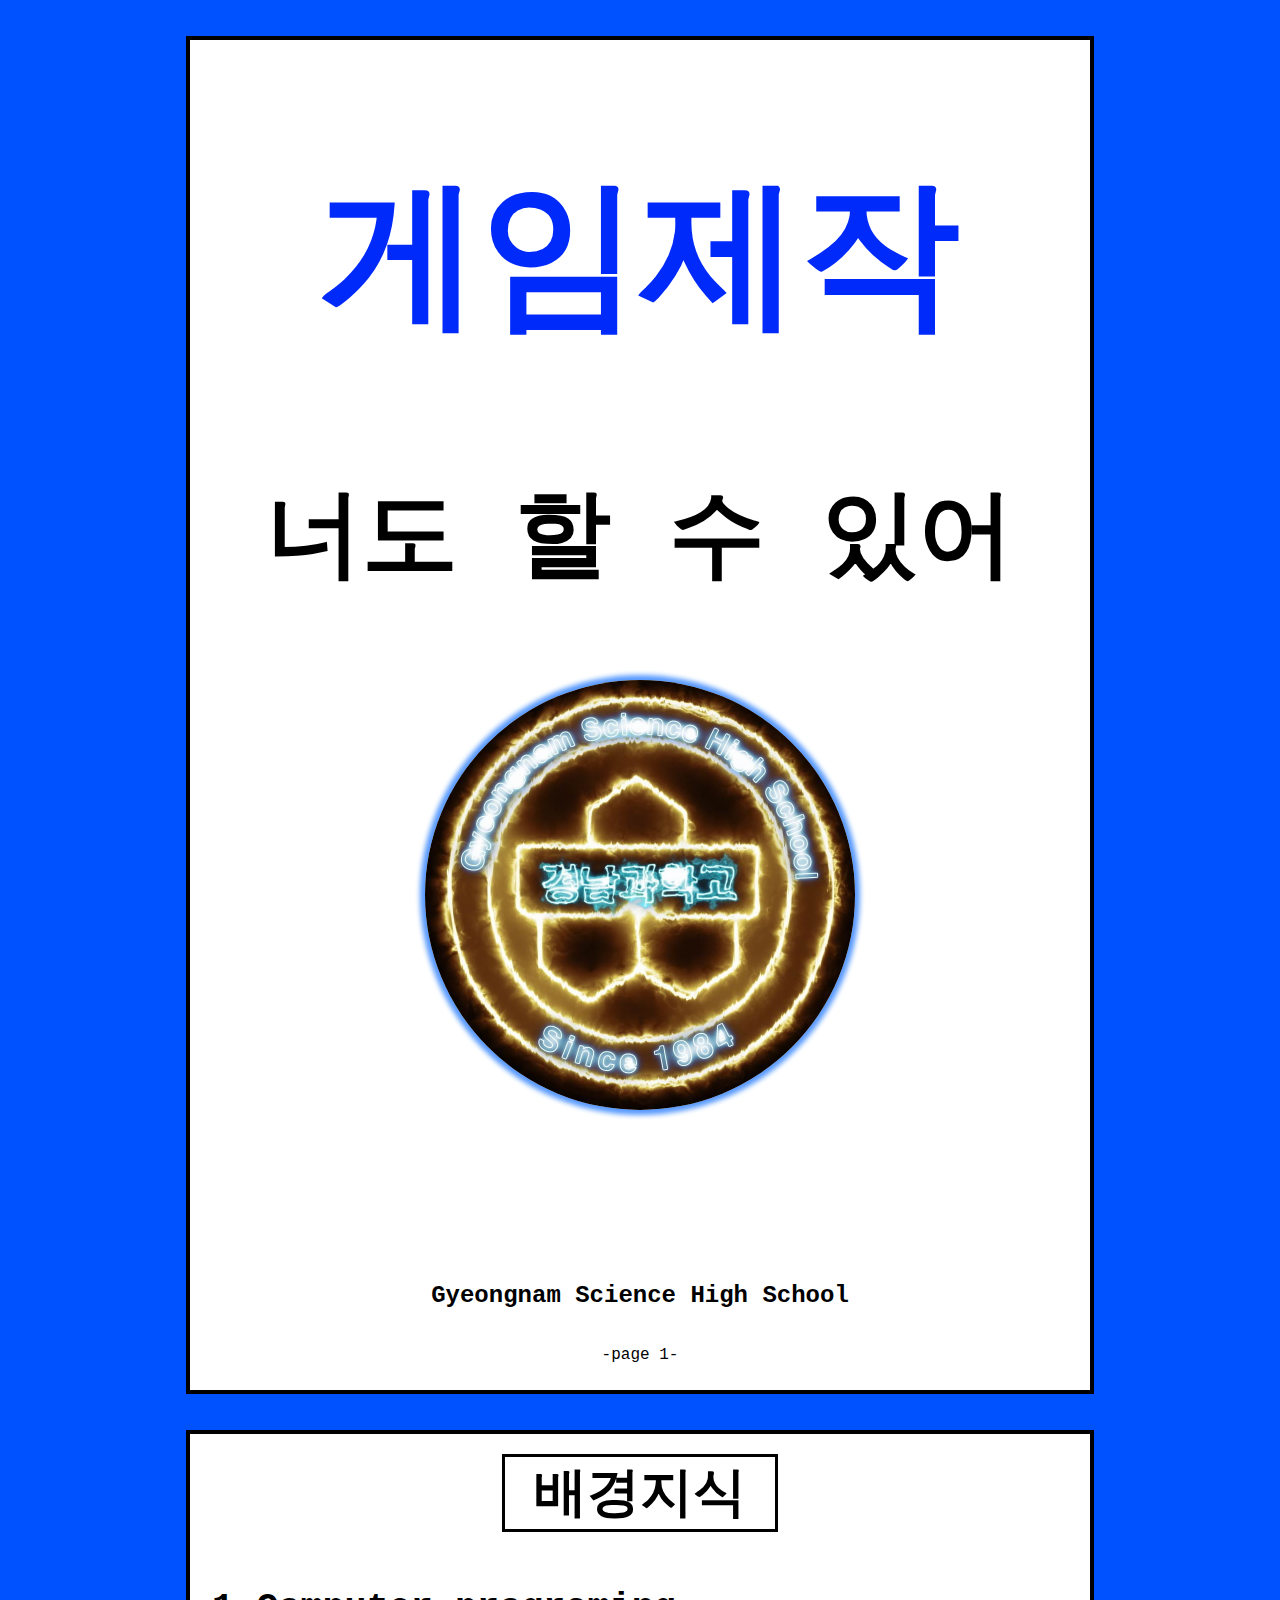
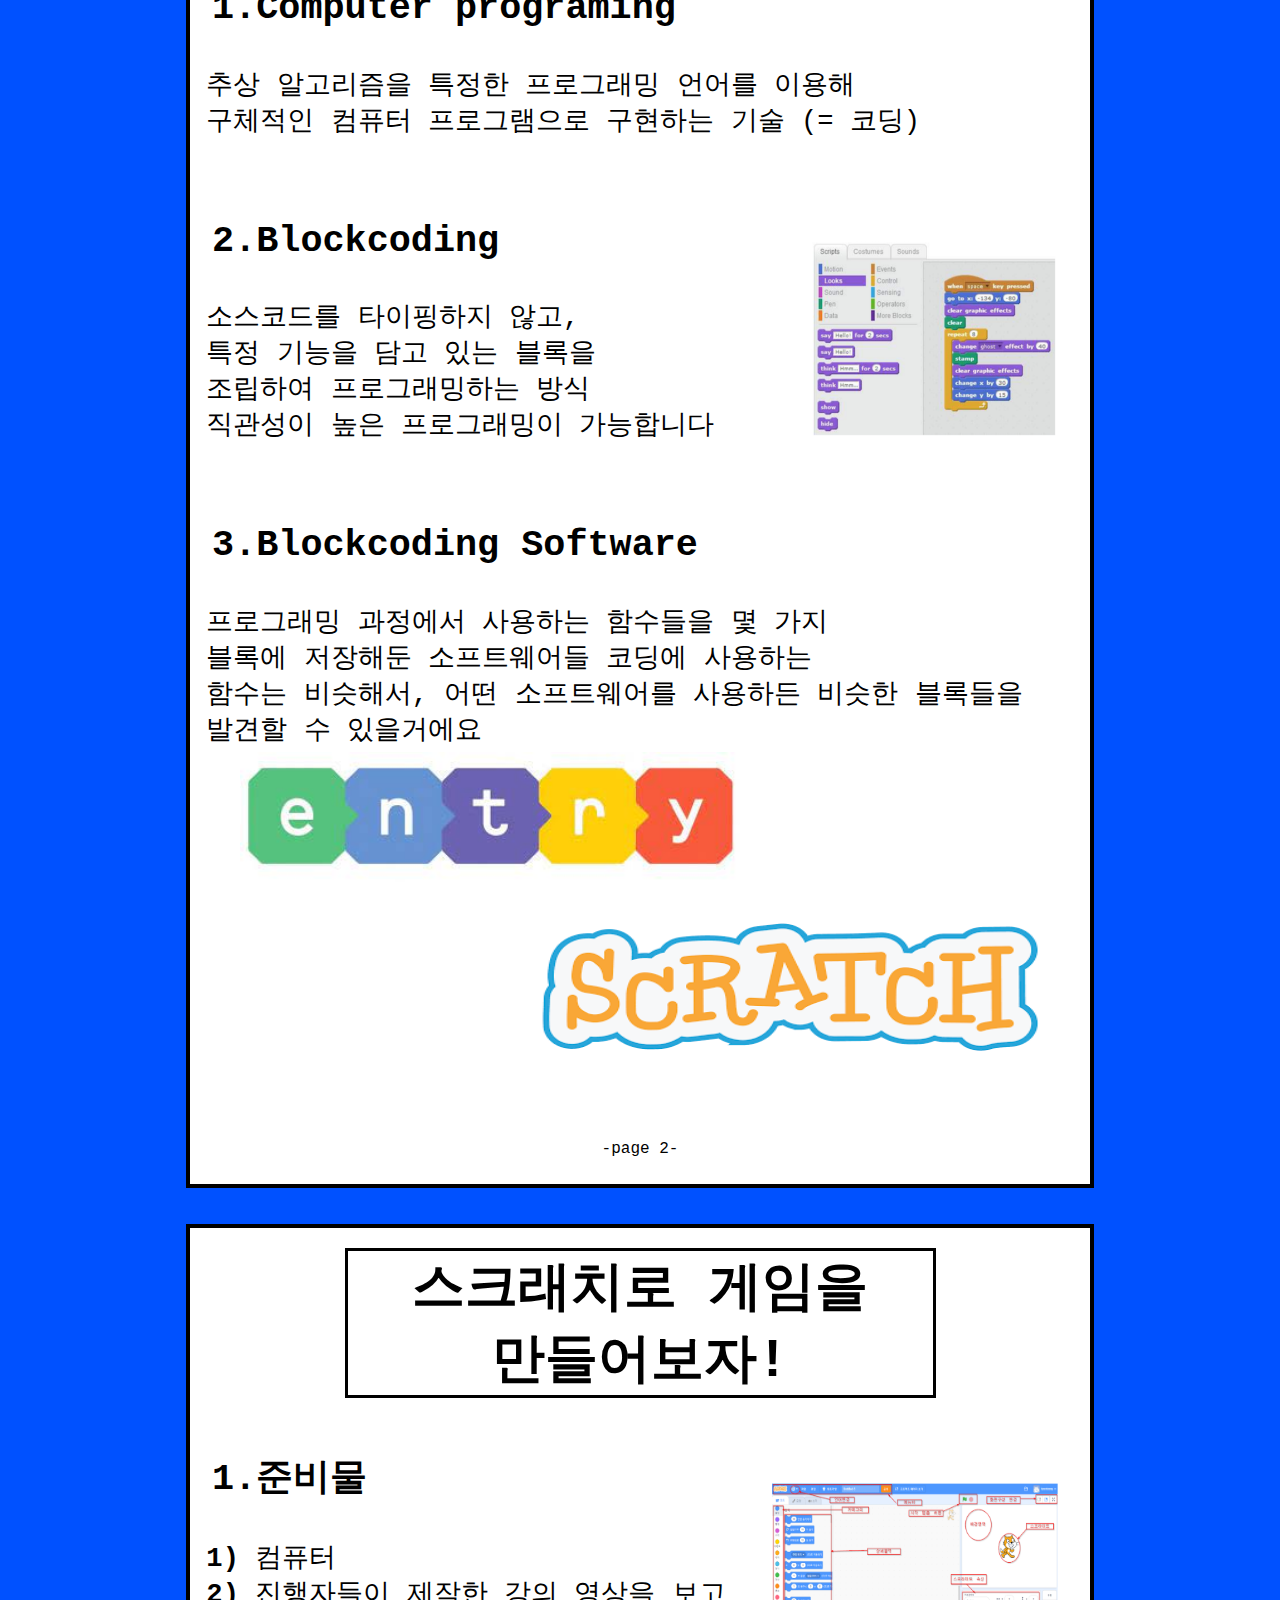
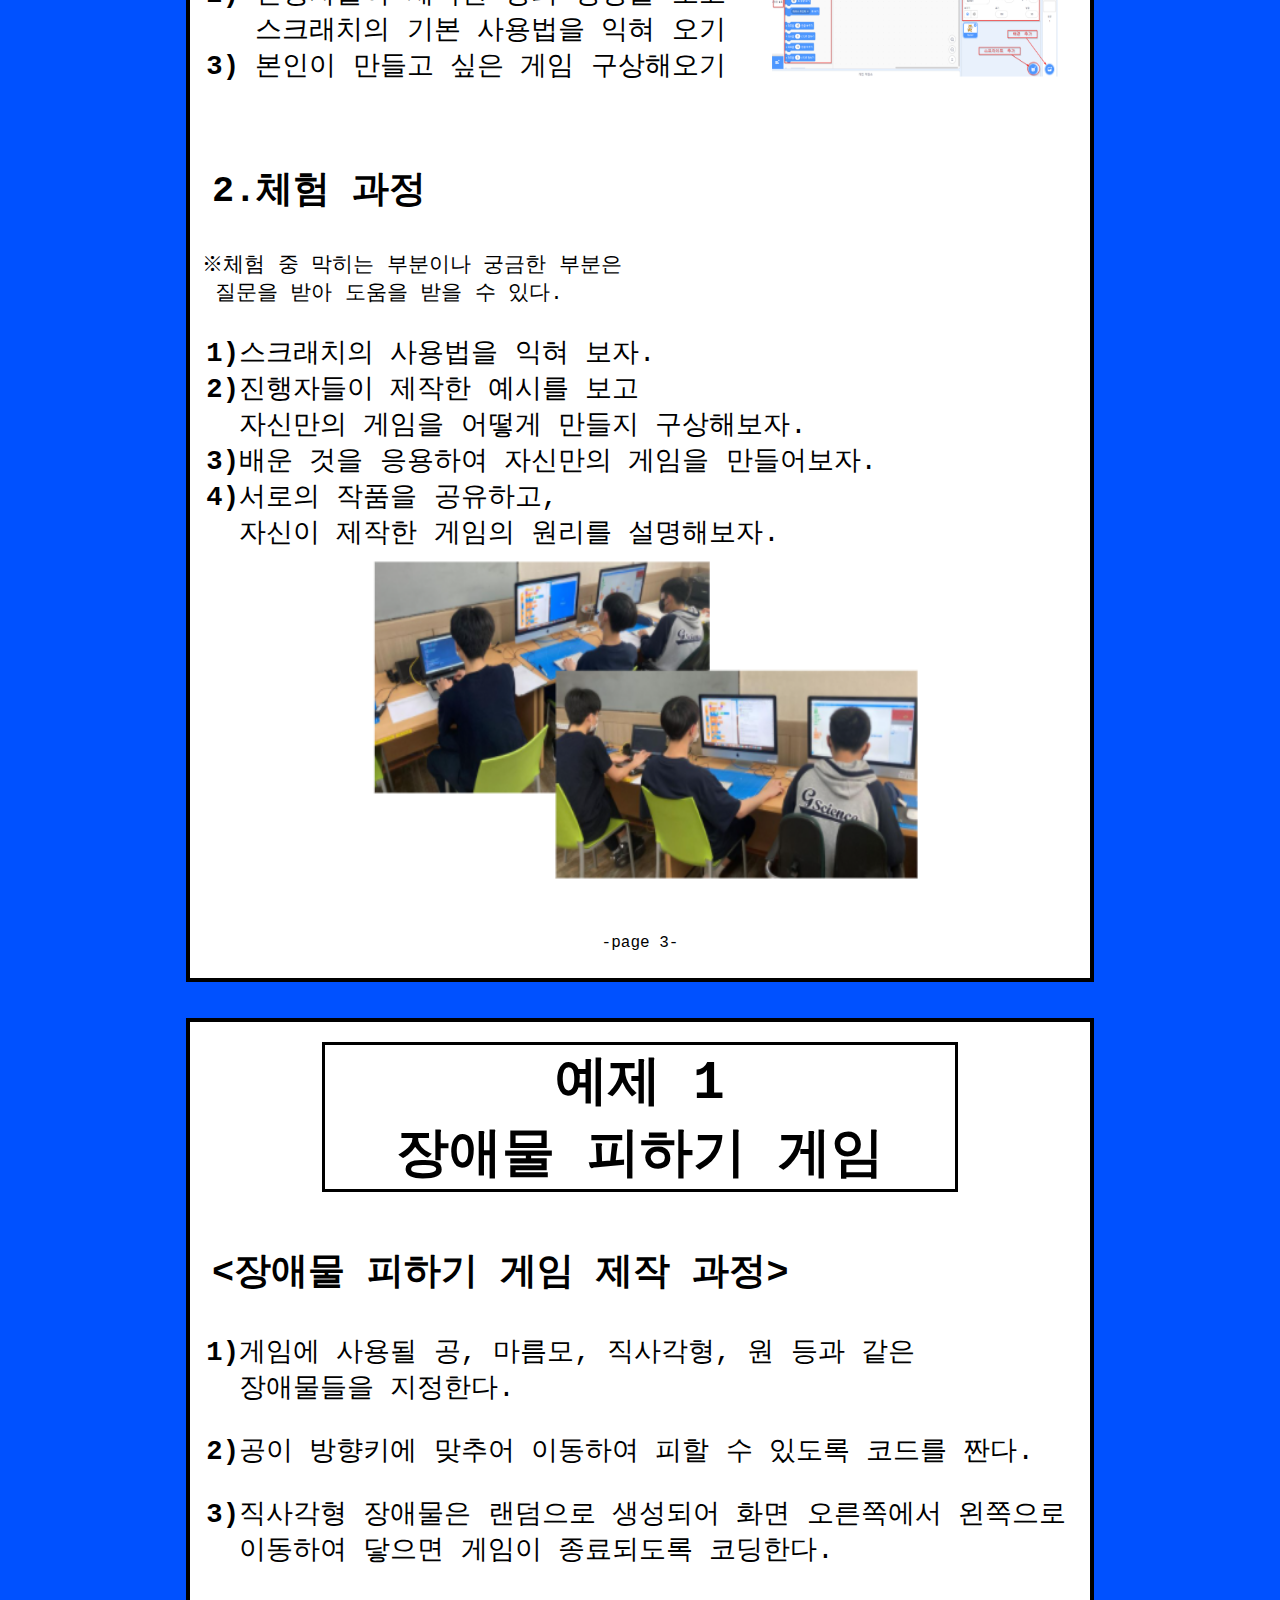
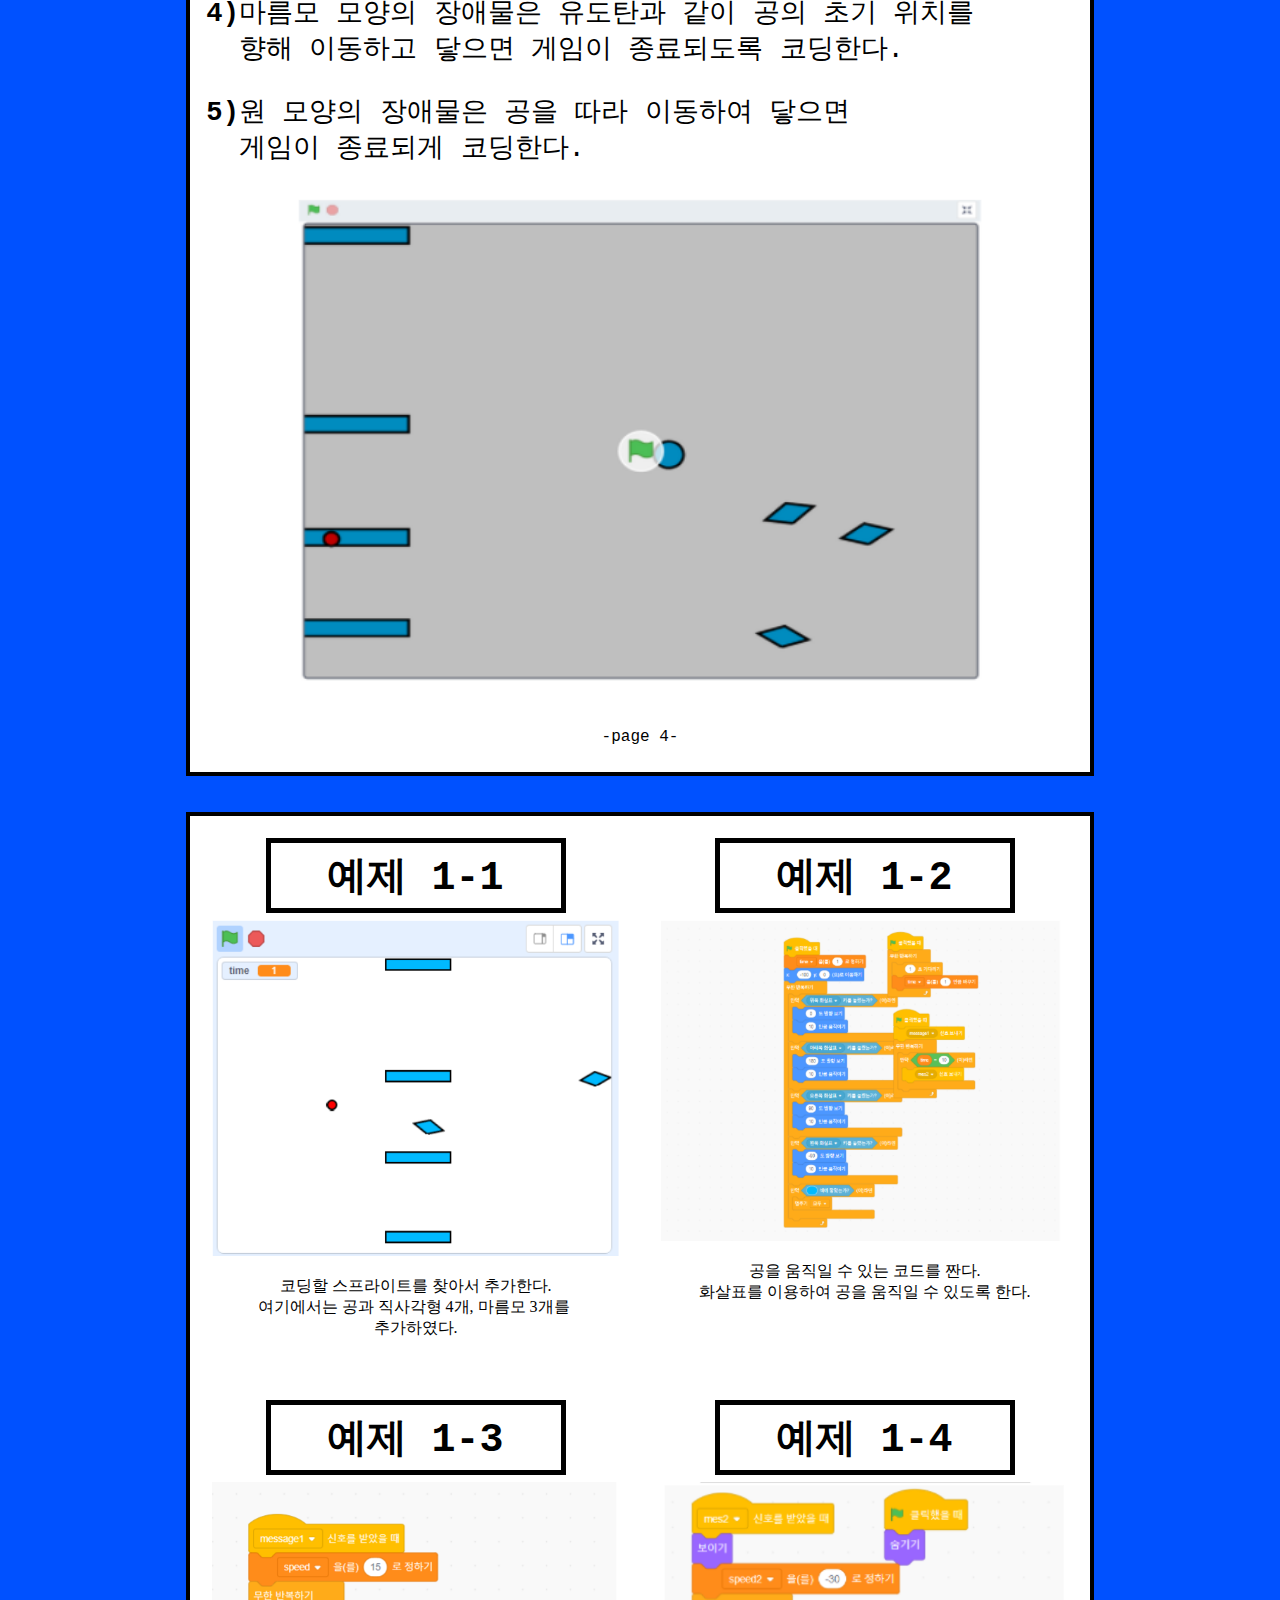
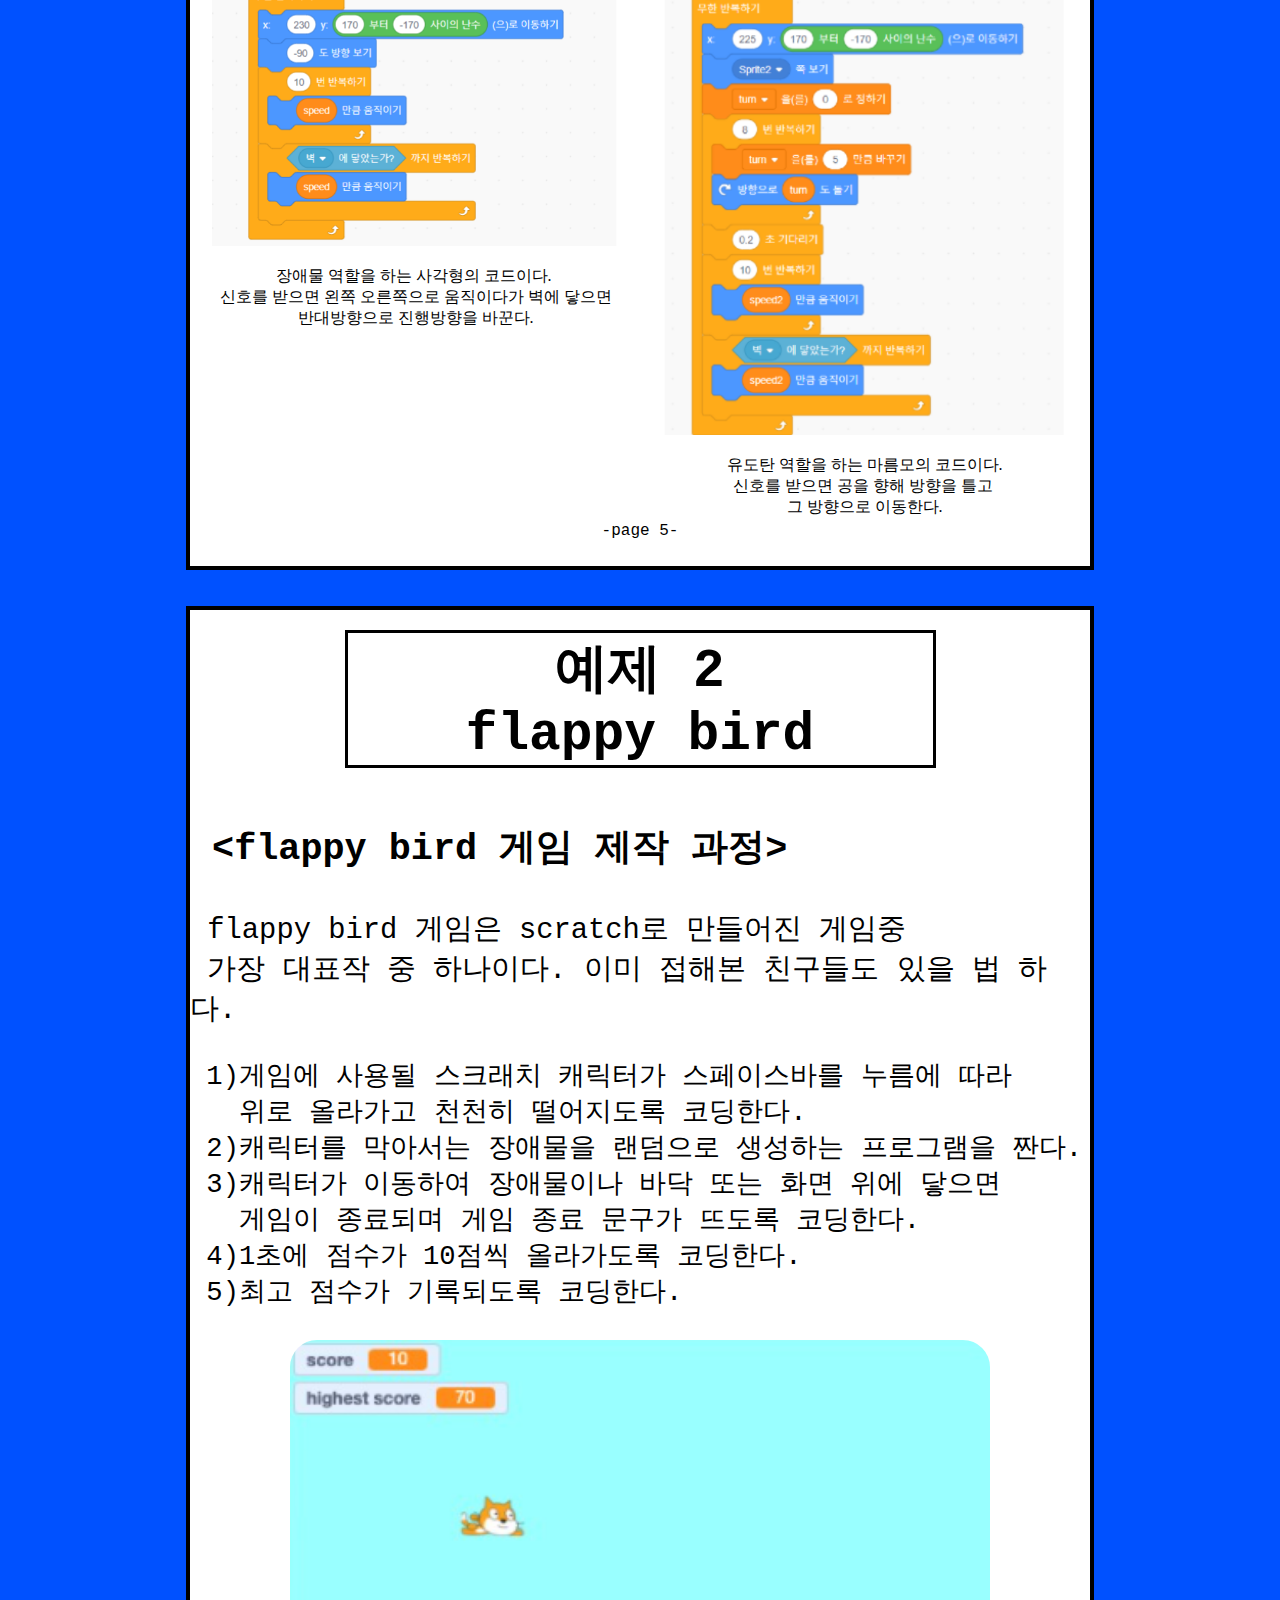
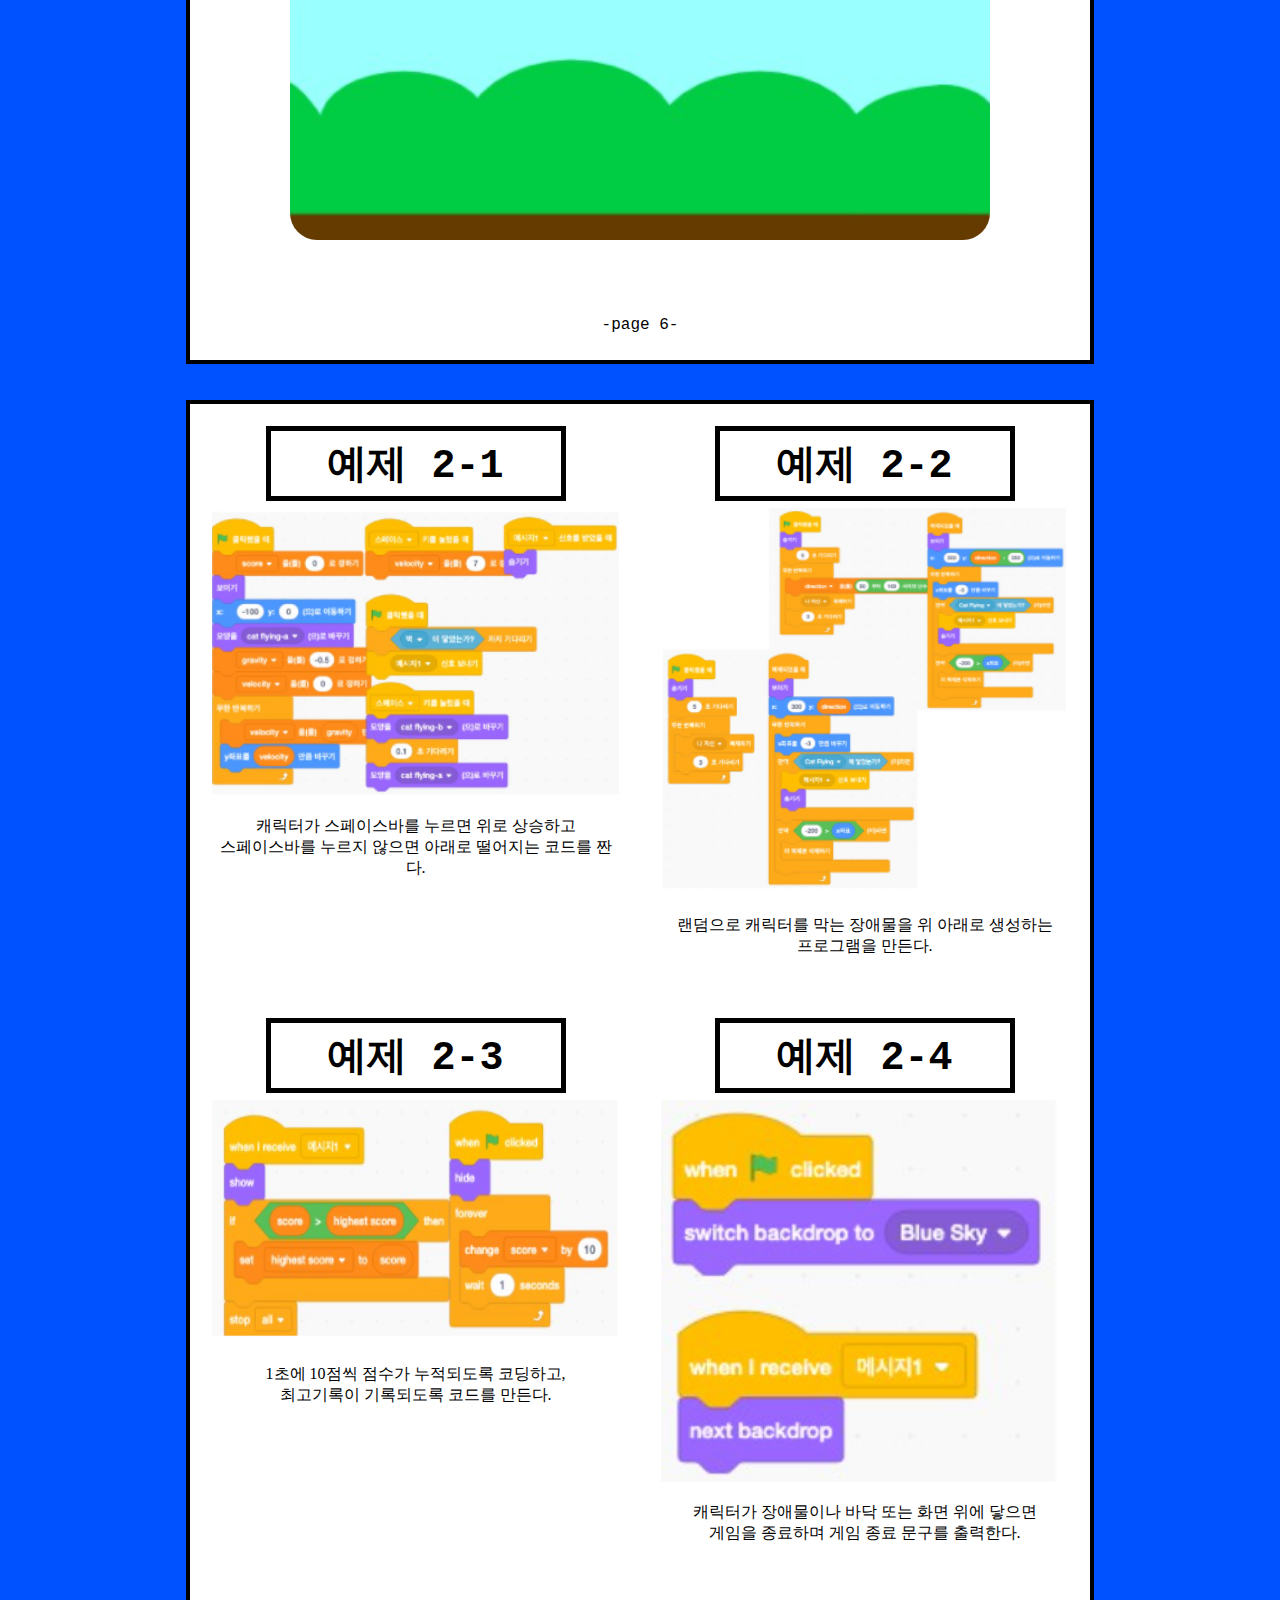
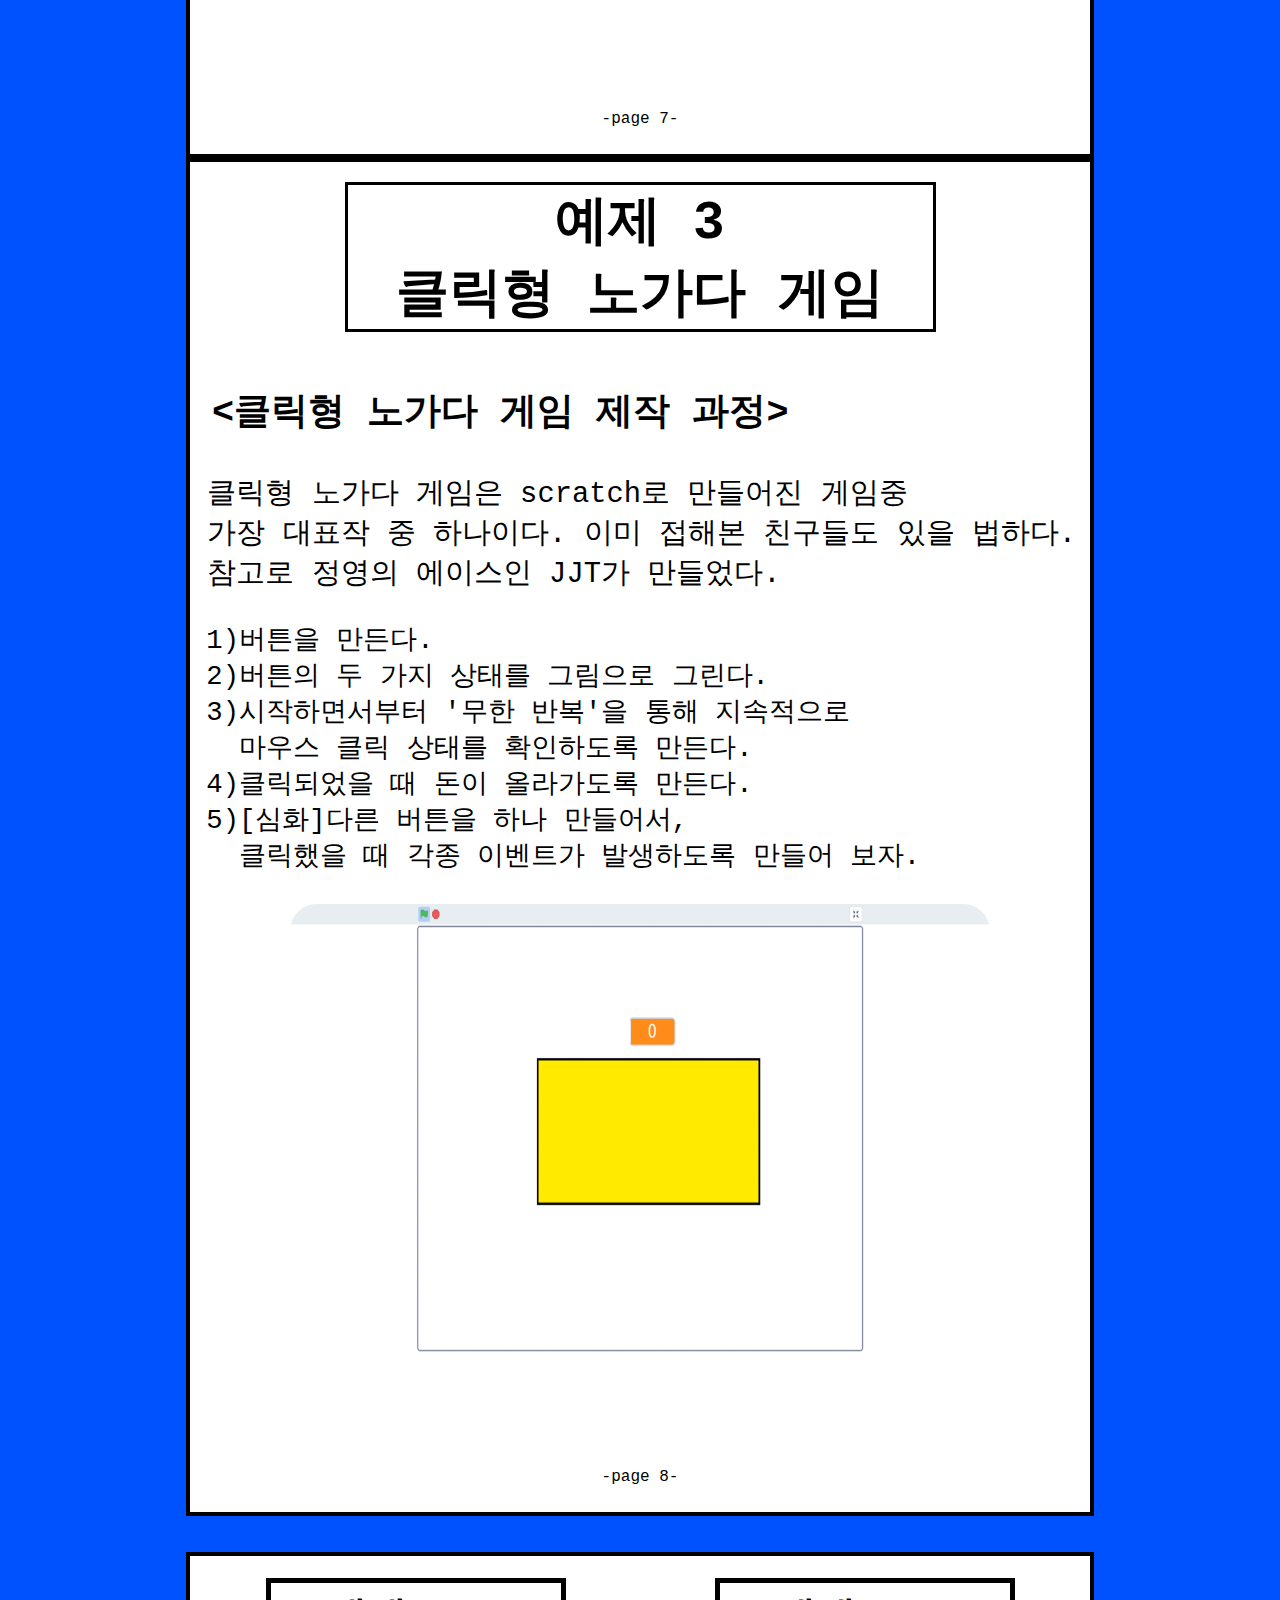
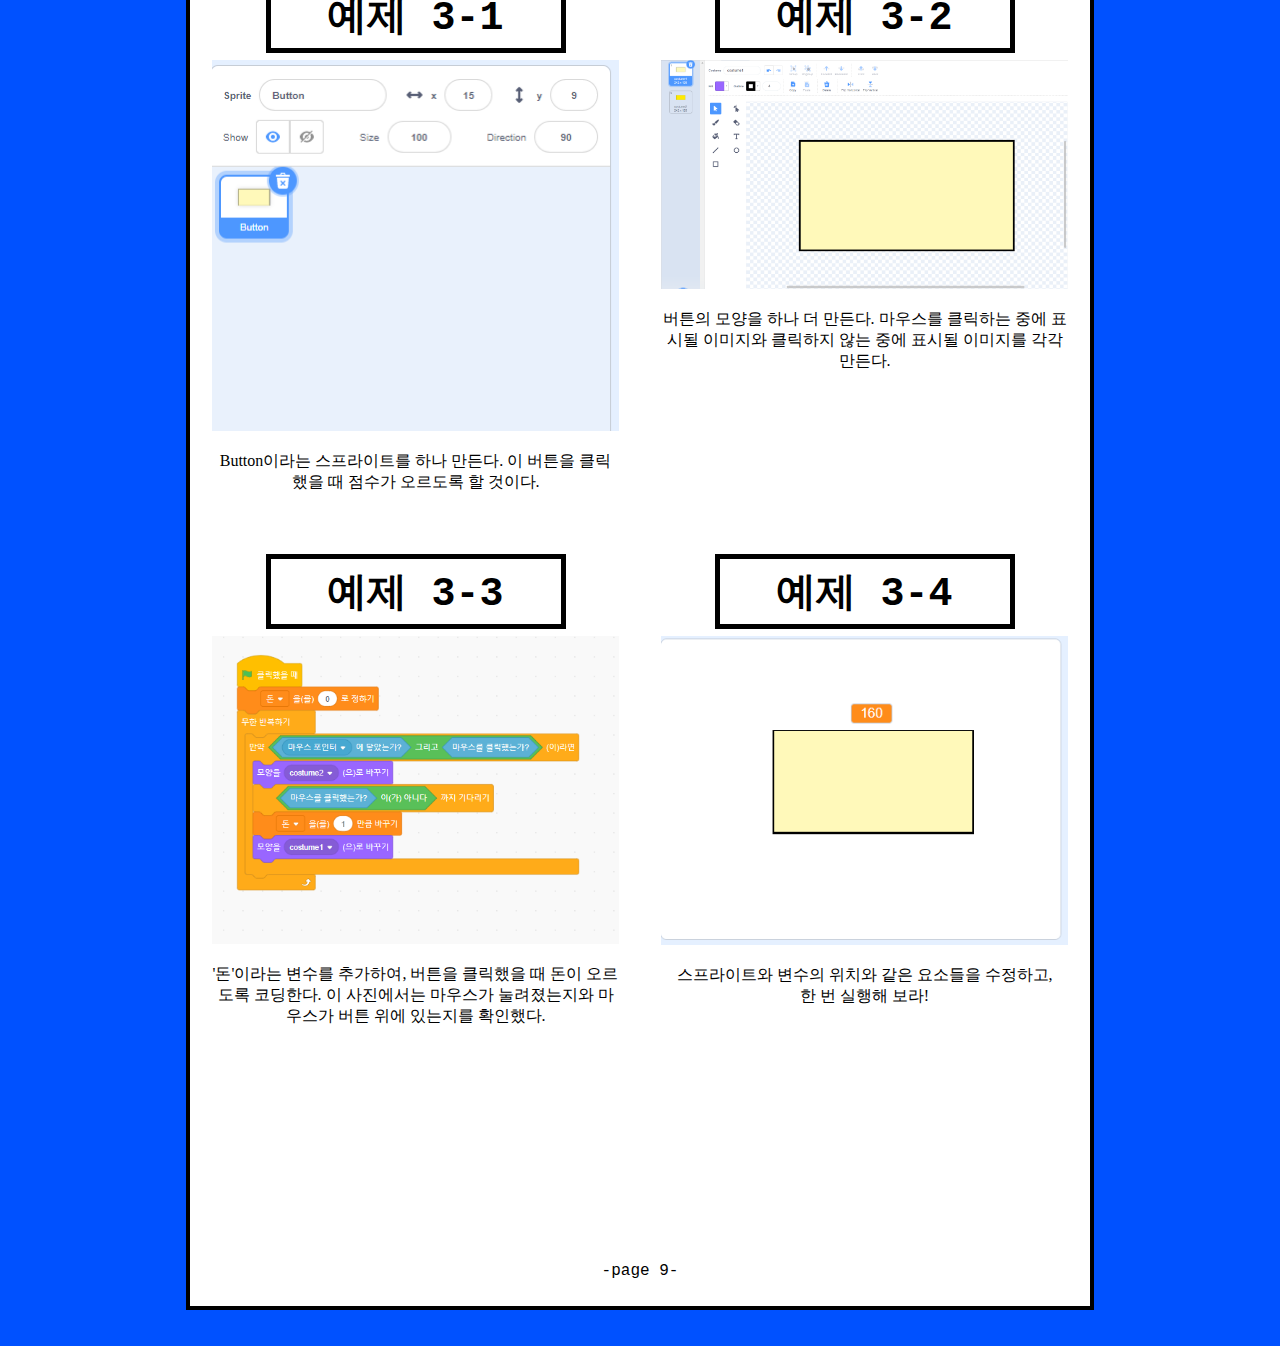
<file: index.html>
<!DOCTYPE html>
<html lang="en" dir="ltr">
  <head>
    <meta charset="utf-8">
    <title>너도 할 수 있어 게임 제작!!(with scratch)</title>

    <link rel="stylesheet" href="style.css">
  </head>

  <body>
    <br>
    <br>
  <div class="page">
    <h1 style="color:#002afa; text-align: center; font-family: courier; font-size: 1000%"><b>게임제작</b></h1>
    <h2 style="color:#000000; text-align: center; font-family: courier;font-size: 600%"><b>너도 할 수 있어</b></h2>
    <div style="text-align: center;">
      <img src="gshs.jpg" alt="Gyeongnam Science High School" style="width: 430px; height: 430px;border-radius:50%;box-shadow:0 0 5px 5px #589aff;">
    </div>
      <br>
      <br>
      <br>
      <br>
      <br>
      <br>
      <br>
      <br>
      <p style="color: #000000; text-align: center; font-family: courier; font-size: 150%;"><b>Gyeongnam Science High School</b></p>
      <p class="number">-page 1-</p>
  </div>
  <br>
  <br>
  <div class="page">
    <div style="text-align: center;">
      <h2 style="margin:auto; margin-top:20px;color: #000000; text-align: center; font-family: courier; font-size: 330%; border: 3px solid #000000; width: 30%; height: 10%"><b>배경지식</b></h2>
    </div>
    <br>

    <p class="big" ><b>&nbsp;1.Computer programing</b></p>
    <p class="small" >&nbsp;추상 알고리즘을 특정한 프로그래밍 언어를 이용해 <br>&nbsp;구체적인 컴퓨터 프로그램으로 구현하는 기술 (= 코딩)</p>
    <br>
    <p class="big" ><b>&nbsp;2.Blockcoding</b></p>
    <p class="small" >&nbsp;소스코드를 타이핑하지 않고,<br>&nbsp;특정 기능을 담고 있는 블록을<br>&nbsp;조립하여 프로그래밍하는 방식<br>&nbsp;직관성이 높은 프로그래밍이 가능합니다</p>
    <img style="position:relative;bottom:230px; right: 30px; float:right; width: 250px; height: 200px;" src="사진.PNG" alt="scratch picture (1)">
    <br>
    <p class="big" ><b>&nbsp<b>3.</b>Blockcoding Software</b></p>
    <p class="small">&nbsp프로그래밍 과정에서 사용하는 함수들을 몇 가지 <br>&nbsp블록에 저장해둔 소프트웨어들 코딩에 사용하는  <br>&nbsp함수는 비슷해서, 어떤 소프트웨어를 사용하든 비슷한 블록들을  <br>&nbsp발견할 수 있을거에요</p>
    <br>
    <img style="position:relative;bottom:40px;right: 350px;float:right; width: 500px; height: 130px;" src="entry picture.jfif" alt="entry picture">
    <img style="position:relative;bottom:1px;right: 50px;float:right; width: 500px; height: 130px;" src="scratch picture.png" alt="scratch picture">
          <p class="number">-page 2-</p>
  </div>
  <br>
  <br>
  <div class="page">
    <div style="text-align: center;">
      <h2 style="margin:auto; margin-top:20px;color: #000000; text-align: center; font-family: courier; font-size: 330%; border: 3px solid #000000; width: 65%; height: 20%"><b>스크래치로 게임을 <br>만들어보자!</b></h2>
    </div>
    <br>

    <p class="big" ><b>&nbsp;1.준비물</b></p>
    <p class="small" >&nbsp;<b>1)</b> 컴퓨터<br>&nbsp<b>2)</b> 진행자들이 제작한 강의 영상을 보고<br>&nbsp&nbsp&nbsp&nbsp스크래치의 기본 사용법을 익혀 오기<br>&nbsp<b>3)</b> 본인이 만들고 싶은 게임 구상해오기</p>
    <img style="position:relative;bottom:230px;right: 30px;float:right; width: 290px; height: 200px;" src="사진2.PNG" alt="scratch picture (2)">
    <br>
    <p class="big" ><b>&nbsp;2.체험 과정</b></p>
    <p class="verysmall">&nbsp;※체험 중 막히는 부분이나 궁금한 부분은 <br>&nbsp&nbsp질문을 받아 도움을 받을 수 있다.</p>
    <p class="small">&nbsp;<b>1)</b>스크래치의 사용법을 익혀 보자.<br>&nbsp;<b>2)</b>진행자들이 제작한 예시를 보고 <br>&nbsp&nbsp&nbsp자신만의 게임을 어떻게 만들지 구상해보자.<br>&nbsp;<b>3)</b>배운 것을 응용하여 자신만의 게임을 만들어보자.<br>&nbsp;<b>4)</b>서로의 작품을 공유하고, <br>&nbsp&nbsp&nbsp자신이 제작한 게임의 원리를 설명해보자.</p>
    <br>
    <img style="position:relative;bottom:40px;right: 170px;float:right; width: 550px; height: 330px;" src="사진4.PNG" alt="Blockcoding picture (2)">
    <br>
    <p class="number">-page 3-</p>
  </div>
</div>
<br>
<br>
<div class="page">
  <div style="text-align: center;">
    <h2 style="margin:auto; margin-top:20px;color: #000000; text-align: center; font-family: courier; font-size: 330%; border: 3px solid #000000; width: 70%; height: 10%"><b>예제 1<br>장애물 피하기 게임</b></h2>
  </div>
  <br>
  <style>
  .big{
      color: #000000;
      font-family: courier;
    font-size: 230%;
  }
  .small{
    color: #000000;
    font-family: courier;
    font-size: 170%;
  }

</style>
  <p class="big" ><b>&nbsp;<장애물 피하기 게임 제작 과정></b></p>
  <p class="small" >&nbsp;<b>1)</b>게임에 사용될 공, 마름모, 직사각형, 원 등과 같은 <br>&nbsp&nbsp&nbsp장애물들을 지정한다.</p>
  <p class="small" >&nbsp;<b>2)</b>공이 방향키에 맞추어 이동하여 피할 수 있도록 코드를 짠다.</p>
  <p class="small" >&nbsp;<b>3)</b>직사각형 장애물은 랜덤으로 생성되어 화면 오른쪽에서 왼쪽으로 <br>&nbsp&nbsp&nbsp이동하여 닿으면 게임이 종료되도록 코딩한다.</p>
  <p class="small" >&nbsp;<b>4)</b>마름모 모양의 장애물은 유도탄과 같이 공의 초기 위치를 <br>&nbsp&nbsp&nbsp향해 이동하고 닿으면 게임이 종료되도록 코딩한다.</p>
  <p class="small" >&nbsp;<b>5)</b>원 모양의 장애물은 공을 따라 이동하여 닿으면 <br>&nbsp&nbsp&nbsp게임이 종료되게 코딩한다.</p>
  <img style="position:relative;bottom:1px;right: 100px;float:right; width: 700px; height: 500px;" src="사진3.PNG" alt="scratch picture (2)">
  <br>
  <p class="number">-page 4-</p>
</div>
<br>
<br>
<div class="page">
  <table>
    <tr>
      <td class="exercise">
        <h1 class="exercise_label">예제 1-1</h1>
        <div class="exercise_info">
          <img src="예제1-1.png" alt="예제 1-1" width="100%">
          <p>코딩할 스프라이트를 찾아서 추가한다.<br>
            여기에서는 공과 직사각형 4개, 마름모 3개를 <br>
            추가하였다.
          </p>
        </div>
      </td>
      <td class="exercise">
        <h1 class="exercise_label">예제 1-2</h1>
        <div class="exercise_info">
          <img src="예제1-2.png" alt="예제 1-2" width="100%">
          <p>공을 움직일 수 있는 코드를 짠다.<br>
화살표를 이용하여 공을 움직일 수 있도록 한다.
          </p>
        </div>
      </td>
    </tr>
    <tr>
      <td class="exercise">
        <h1 class="exercise_label">예제 1-3</h1>
        <div class="exercise_info">
          <img src="예제1-3.png" alt="예제 1-3" width="100%">
          <p>장애물 역할을 하는 사각형의 코드이다. <br>
신호를 받으면 왼쪽 오른쪽으로 움직이다가 벽에 닿으면 반대방향으로 진행방향을 바꾼다.
          </p>
        </div>
      </td>
      <td class="exercise">
        <h1 class="exercise_label">예제 1-4</h1>
        <div class="exercise_info">
          <img src="예제1-4.png" alt="예제 1-4" width="100%">
          <p>유도탄 역할을 하는 마름모의 코드이다.<br>
신호를 받으면 공을 향해 방향을 틀고 <br>
그 방향으로 이동한다.
          </p>
        </div>
      </td>
    </tr>
  </table>
  <p class="number">-page 5-</p>
</div>
  <br>
  <br>
  <div class="page">
    <div style="text-align: center;">
      <h2 class="main-name"><b>예제 2<br>flappy bird</b></h2>
    </div>
    <br>
    <p class="big"><b>&nbsp;&lt;flappy bird 게임 제작 과정&gt;</b></p>
    <p class="middle">&nbspflappy bird 게임은 scratch로 만들어진 게임중
      <br>&nbsp가장 대표작 중 하나이다. 이미 접해본 친구들도 있을 법 하다.</p>
    <p class="small">&nbsp1)게임에 사용될 스크래치 캐릭터가 스페이스바를 누름에 따라 <br>&nbsp;&nbsp;&nbsp;위로 올라가고 천천히 떨어지도록 코딩한다.
      <br>&nbsp2)캐릭터를 막아서는 장애물을 랜덤으로 생성하는 프로그램을 짠다.
      <br>&nbsp3)캐릭터가 이동하여 장애물이나 바닥 또는 화면 위에 닿으면 <br>&nbsp;&nbsp;&nbsp;게임이 종료되며 게임 종료 문구가 뜨도록 코딩한다.
      <br>&nbsp4)1초에 점수가 10점씩 올라가도록 코딩한다.
      <br>&nbsp5)최고 점수가 기록되도록 코딩한다.</p>
    <div align="center">
      <img class="img_game" src="예제2.png" alt="예제 2" width="700px">
    </div>
    <p class="number">-page 6-</p>
  </div>
</div>
<br>
<br>
<div class="page">
  <table>
    <tr>
      <td class="exercise">
        <h1 class="exercise_label">예제 2-1</h1>
        <div class="exercise_info">
          <img class="game" src="예제2-1.png" alt="예제 2-1" width="100%">
          <p class="explanation">캐릭터가 스페이스바를 누르면 위로 상승하고<br>스페이스바를 누르지 않으면 아래로 떨어지는 코드를 짠다.
          </p>
        </div>
      </td>
      <td class="exercise">
        <h1 class="exercise_label">예제 2-2</h1>
        <div class="exercise_info">
          <img class="game" src="예제2-2.png" alt="예제 2-2" width="100%">
          <p class="explanation">랜덤으로 캐릭터를 막는 장애물을 위 아래로 생성하는<br>프로그램을 만든다.
          </p>
        </div>
      </td>
    </tr>
    <tr>
      <td class="exercise">
        <h1 class="exercise_label">예제 2-3</h1>
        <div class="exercise_info">
          <img class="game" src="예제2-3.png" alt="예제 2-3" width="100%">
          <p class="explanation">1초에 10점씩 점수가 누적되도록 코딩하고, <br>최고기록이 기록되도록 코드를 만든다.
          </p>
        </div>
      </td>
      <td class="exercise">
        <h1 class="exercise_label">예제 2-4</h1>
        <div class="exercise_info">
          <img class="game" src="예제2-4.png" alt="예제 2-4" width="100%">
          <p class="explanation">캐릭터가 장애물이나 바닥 또는 화면 위에 닿으면 <br>게임을 종료하며 게임 종료 문구를 출력한다.
          </p>
        </div>
      </td>
    </tr>
  </table>
  <p class="number">-page 7-</p>
</div>
<div class="page">
  <div style="text-align: center;">
    <h2 class="main-name"><b>예제 3<br>클릭형 노가다 게임</b></h2>
  </div>
  <br>
  <p class="big"><b>&nbsp;&lt;클릭형 노가다 게임 제작 과정&gt;</b></p>
  <p class="middle">&nbsp;클릭형 노가다 게임은 scratch로 만들어진 게임중
    <br>&nbsp;가장 대표작 중 하나이다. 이미 접해본 친구들도 있을 법하다.
    <br>&nbsp;참고로 정영의 에이스인 JJT가 만들었다.
    </p>
  <p class="small">
    &nbsp;1)버튼을 만든다.
    <br>&nbsp;2)버튼의 두 가지 상태를 그림으로 그린다.
    <br>&nbsp;3)시작하면서부터 '무한 반복'을 통해 지속적으로 <br>&nbsp;&nbsp;&nbsp;마우스 클릭 상태를 확인하도록 만든다.
    <br>&nbsp;4)클릭되었을 때 돈이 올라가도록 만든다.
    <br>&nbsp;5)[심화]다른 버튼을 하나 만들어서, <br>&nbsp;&nbsp;&nbsp;클릭했을 때 각종 이벤트가 발생하도록 만들어 보자.
  </p>
  <div align="center">
  <img class="img_game" src="예제 3.gif" alt="예제 3" width="700px">
</div>
  <p class="number">-page 8-</p>
</div>
<br>
<br>
<div class="page">
  <table>
    <tr>
      <td class="exercise">
        <h1 class="exercise_label">예제 3-1</h1>
        <div class="exercise_info">
          <img class="game" src="예제3-1.png" alt="예제 3-1" width="100%">
          <p class="explanation">Button이라는 스프라이트를 하나 만든다. 이 버튼을 클릭했을 때 점수가 오르도록 할 것이다.
          </p>
        </div>
      </td>
      <td class="exercise">
        <h1 class="exercise_label">예제 3-2</h1>
        <div class="exercise_info">
          <img class="game" src="예제3-2.png" alt="예제 3-2" width="100%">
          <p class="explanation">버튼의 모양을 하나 더 만든다. 마우스를 클릭하는 중에 표시될 이미지와 클릭하지 않는 중에 표시될 이미지를 각각 만든다.
          </p>
        </div>
      </td>
    </tr>
    <tr>
      <td class="exercise">
        <h1 class="exercise_label">예제 3-3</h1>
        <div class="exercise_info">
          <img class="game" src="예제3-3.png" alt="예제 3-3" width="100%">
          <p class="explanation">'돈'이라는 변수를 추가하여, 버튼을 클릭했을 때 돈이 오르도록 코딩한다. 이 사진에서는 마우스가 눌려졌는지와 마우스가 버튼 위에 있는지를 확인했다.
          </p>
        </div>
      </td>
      <td class="exercise">
        <h1 class="exercise_label">예제 3-4</h1>
        <div class="exercise_info">
          <img class="game" src="예제3-4.png" alt="예제 3-4" width="100%">
          <p class="explanation">스프라이트와 변수의 위치와 같은 요소들을 수정하고, <br>한 번 실행해 보라! 
          </p>
        </div>
      </td>
    </tr>
  </table>
  <p class="number">-page 9-</p>
</div>
<br>
<br>
  </body>
</html>
</file>
<file: style.css>
body{
  background-color:#0051ff;
  width: 1000px;
  margin: auto;
}
.page{
  left:50%;
  transform:translate(-50%,0);
  position: relative;
   border: 4px solid #000000;
    background-color: #ffffff;

      width: 90%;
       height: 1350px;
}
.number{
  color: #000000; text-align: center; font-family: courier; font-size: 100%;
  position: absolute;
  bottom: 10px;
  left:50%;
  transform:translate(-50%,0);
}
.big{
    color: #000000;
    font-family: courier;
  font-size: 230%;
}
.small{
  color: #000000;
  font-family: courier;
  font-size: 170%;
}
.middle{
  color: #000000;
  font-family: courier;
  font-size: 180%;
}

.verysmall{
  color: #000000;
  font-family: courier;
  font-size: 130%;
}
.exercise{
  vertical-align: top;
  text-align:center;
  padding:20px;
}
.exercise_label{
  text-align:center;
  width:250px;
  margin:auto;
  border:5px solid black;
  padding:5px 20px;
  font-size:40px;
  font-family:courier;
  background-color:white;
}
.exercise_info{
transform:translate(0,-3px);
margin-top:10px;

}
.main-name{
  margin:auto;
  margin-top:20px;
  color: #000000;
  text-align: center;
  font-family: courier;
  font-size: 330%;
  border: 3px solid #000000;
  width: 65%;
  height: 20%
}
.img_game{
  border: 3px solid #FFFFFF;
  border-radius: 30px;
  width: 700px;
  height: 500px;
}
td{
  width:50%;
}
 .explanation{
   text-family: courier;
   text-align: center;
   text-size: 20px;
 }
</file>
